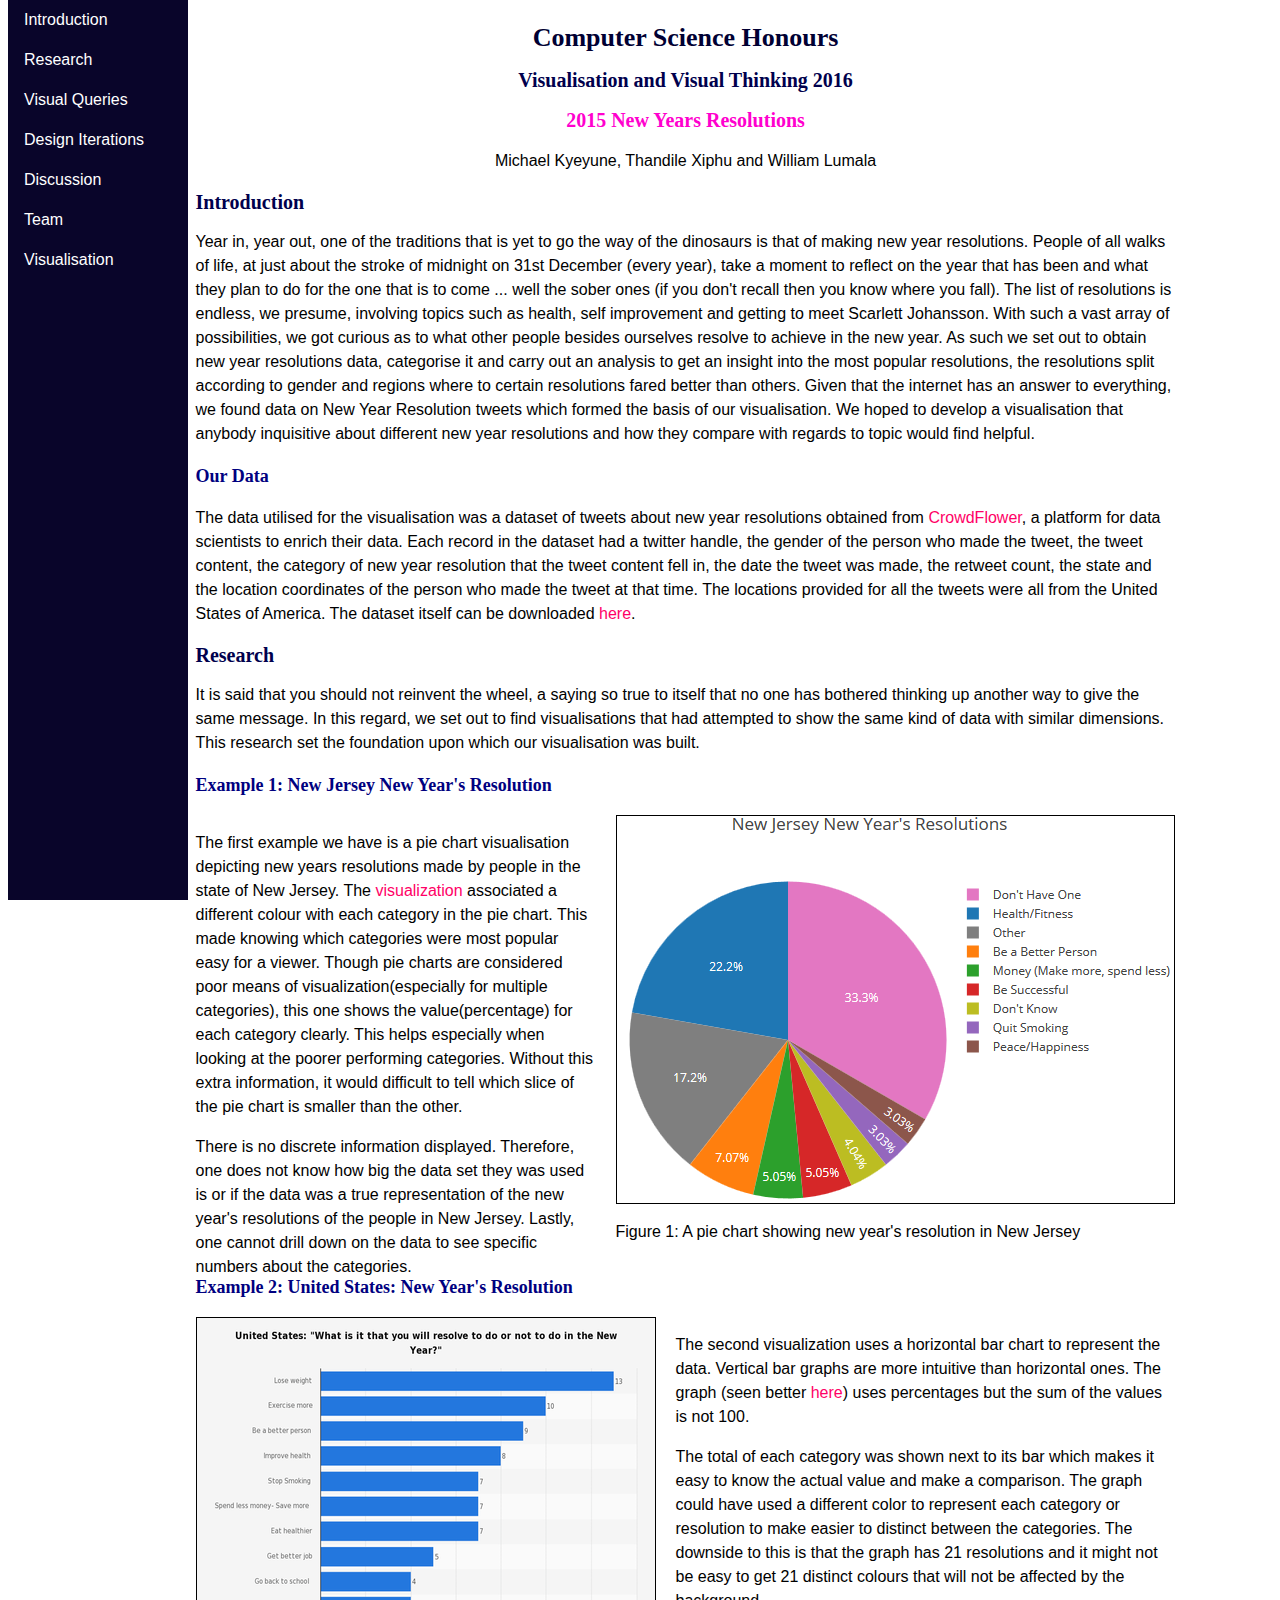
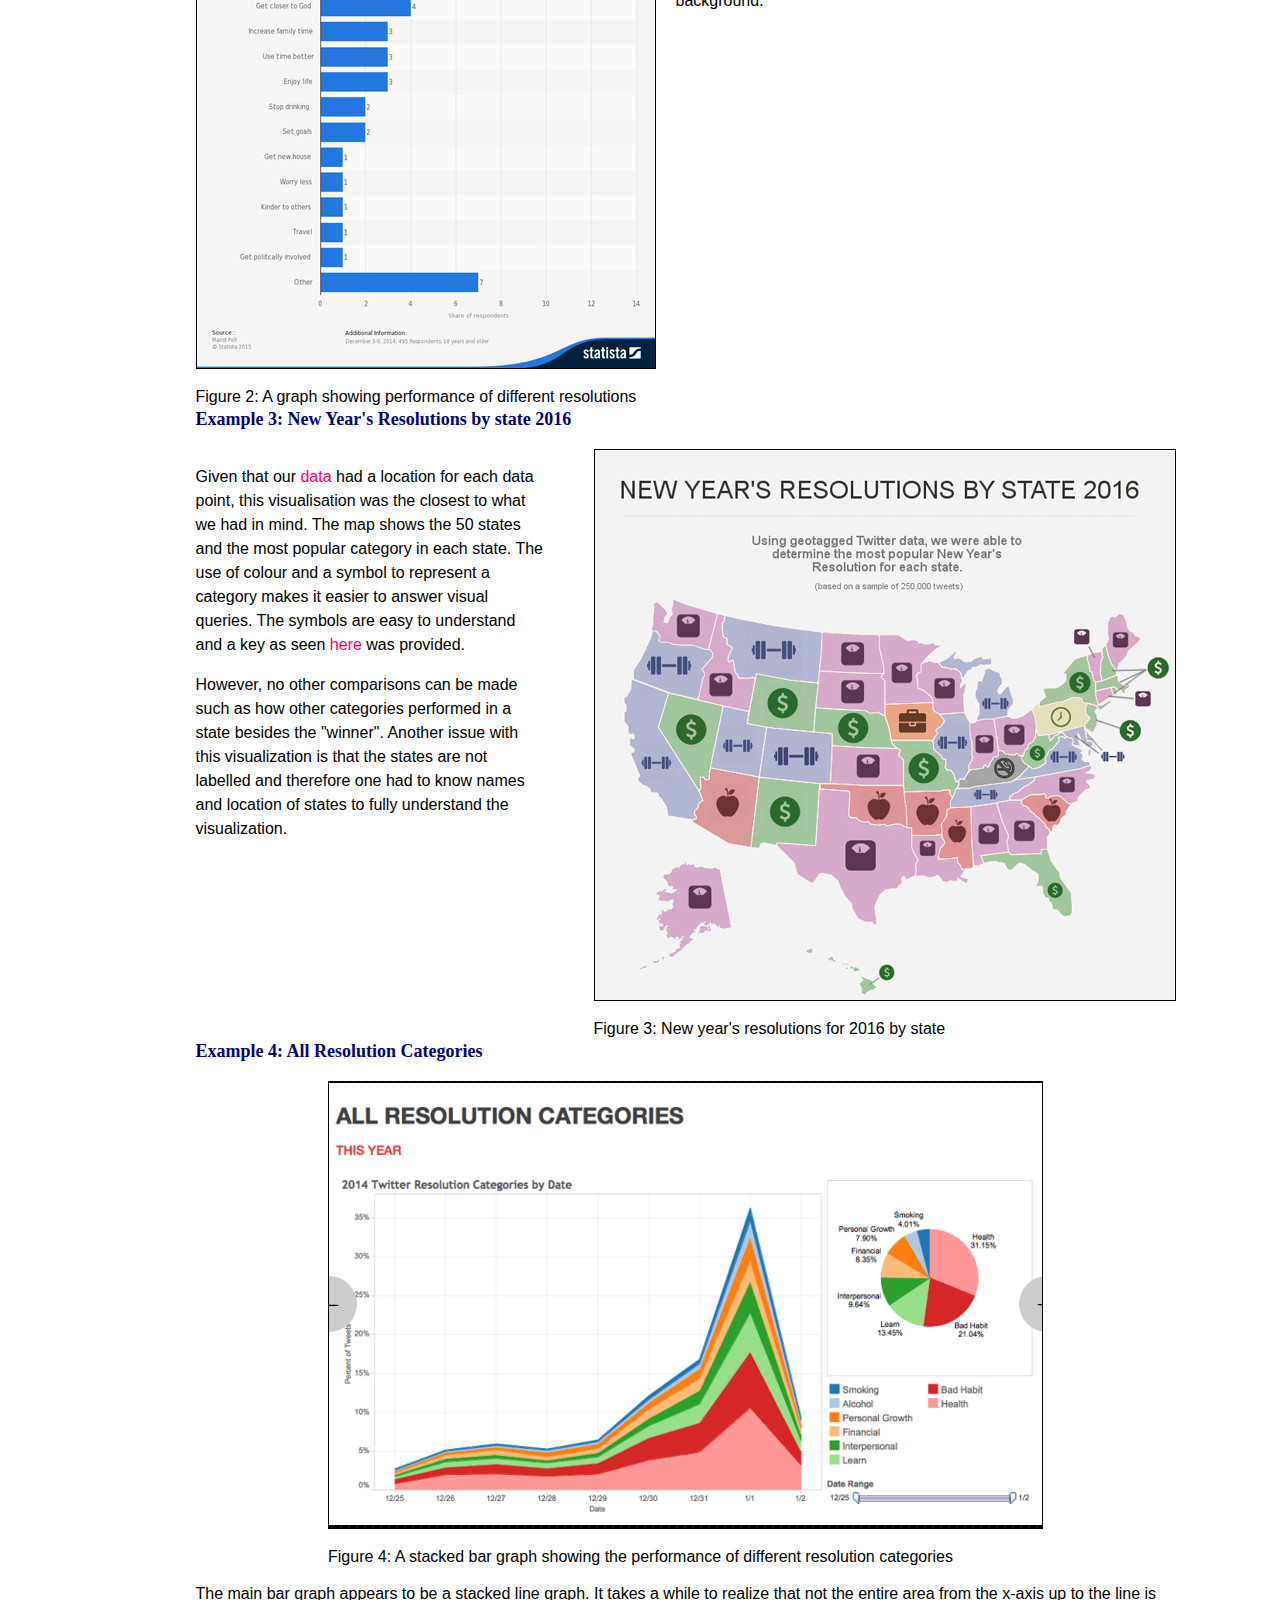
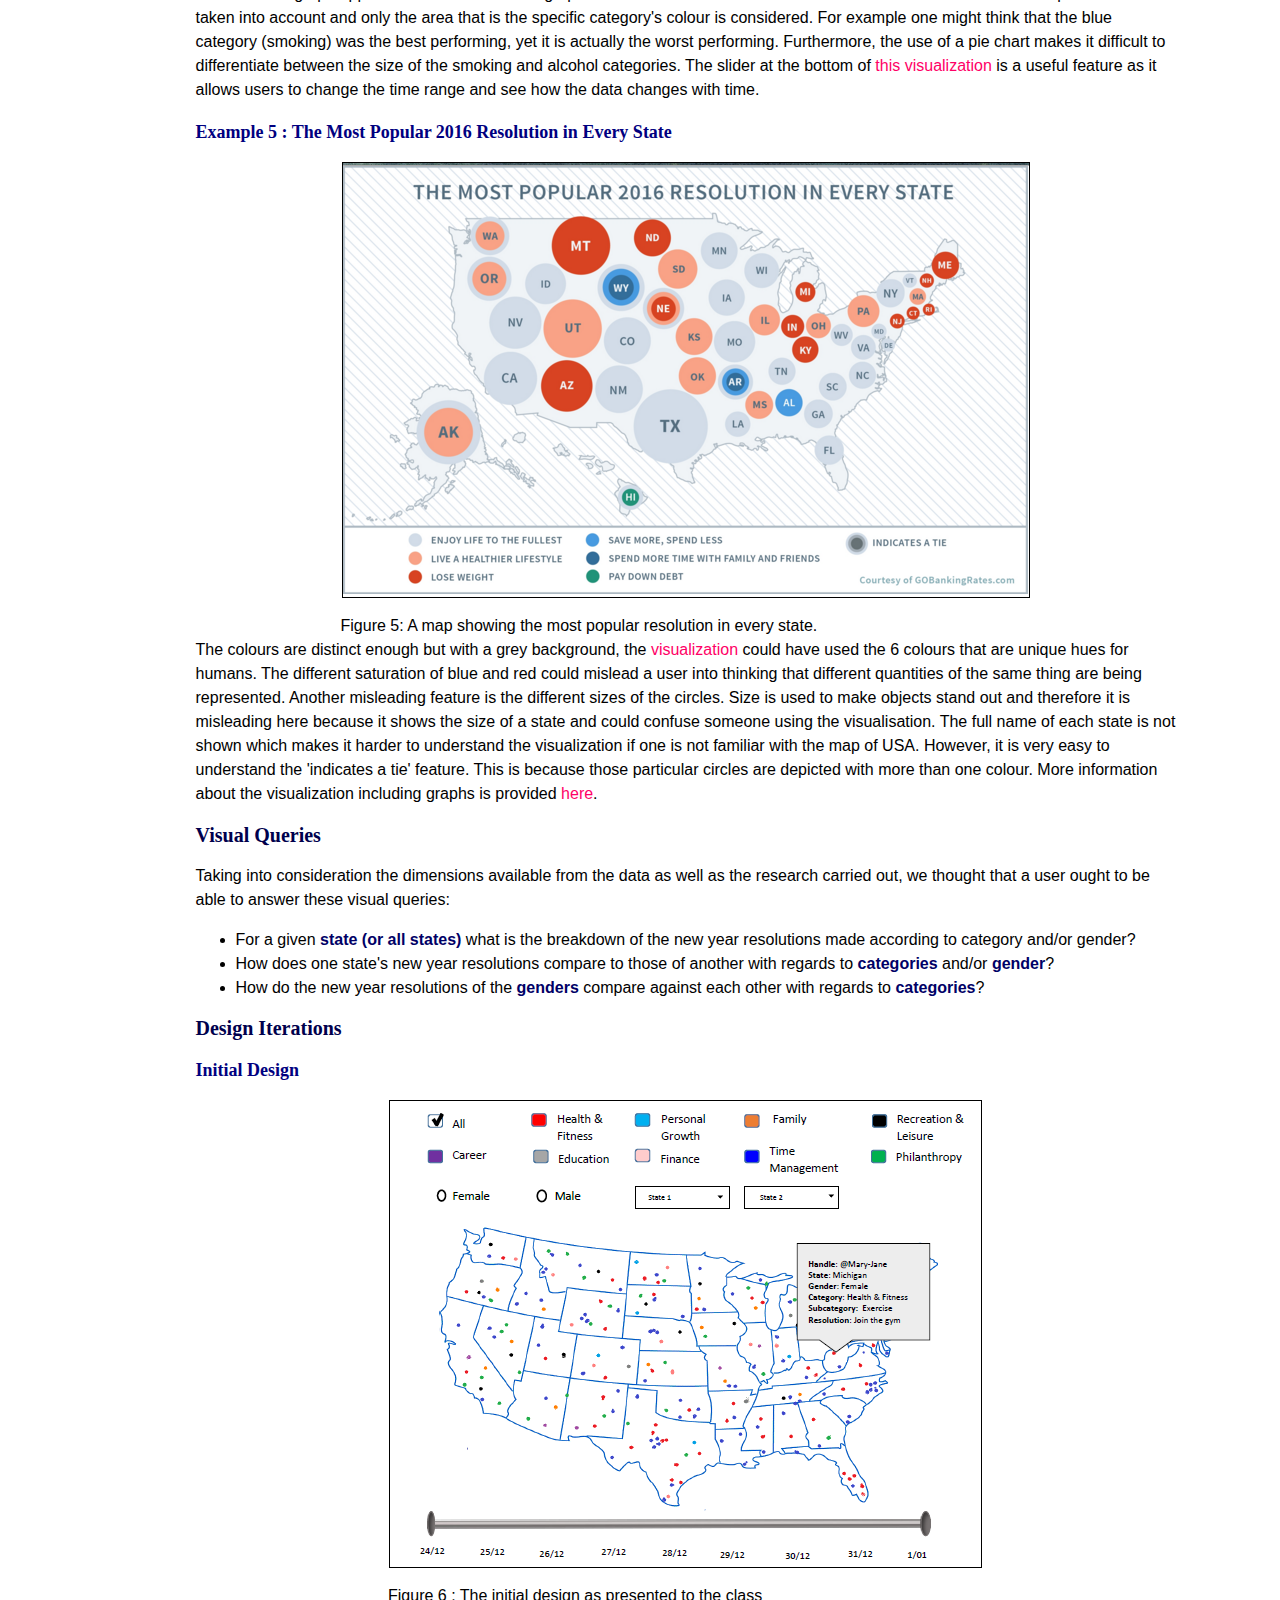
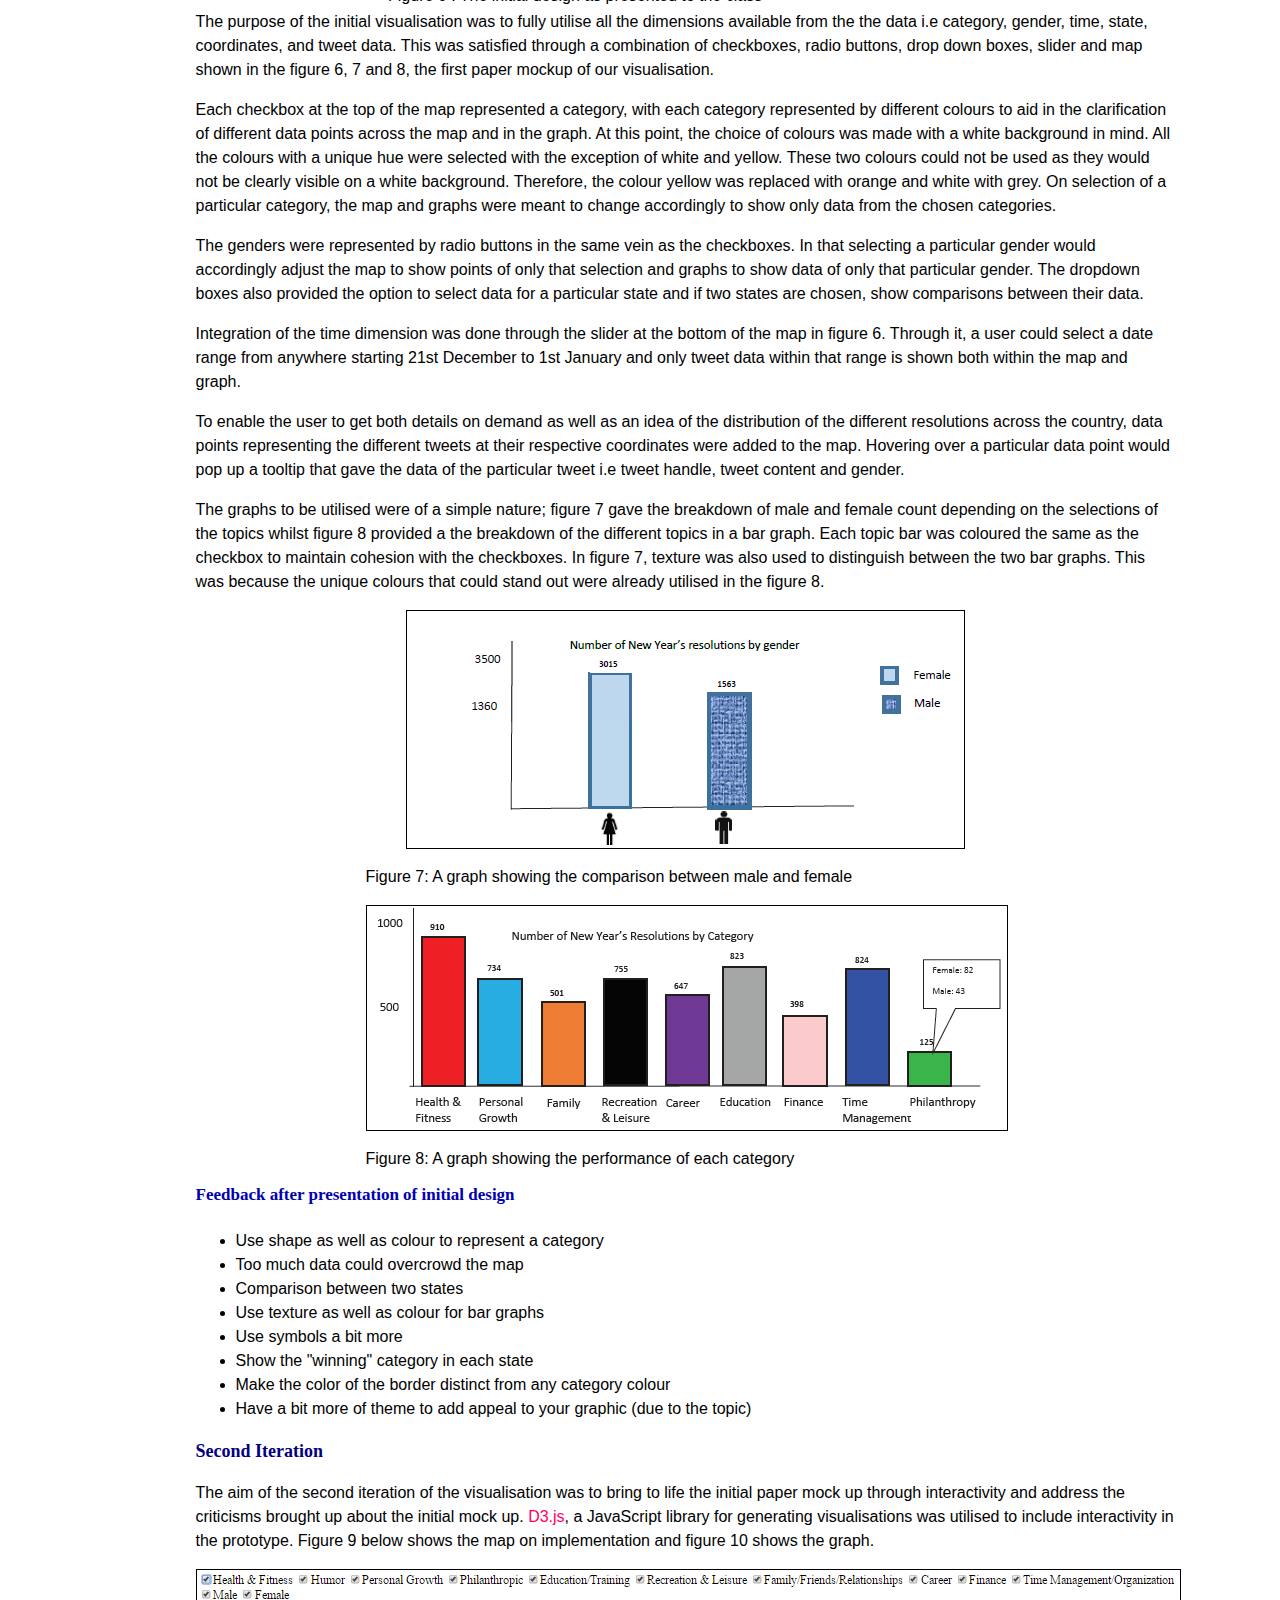
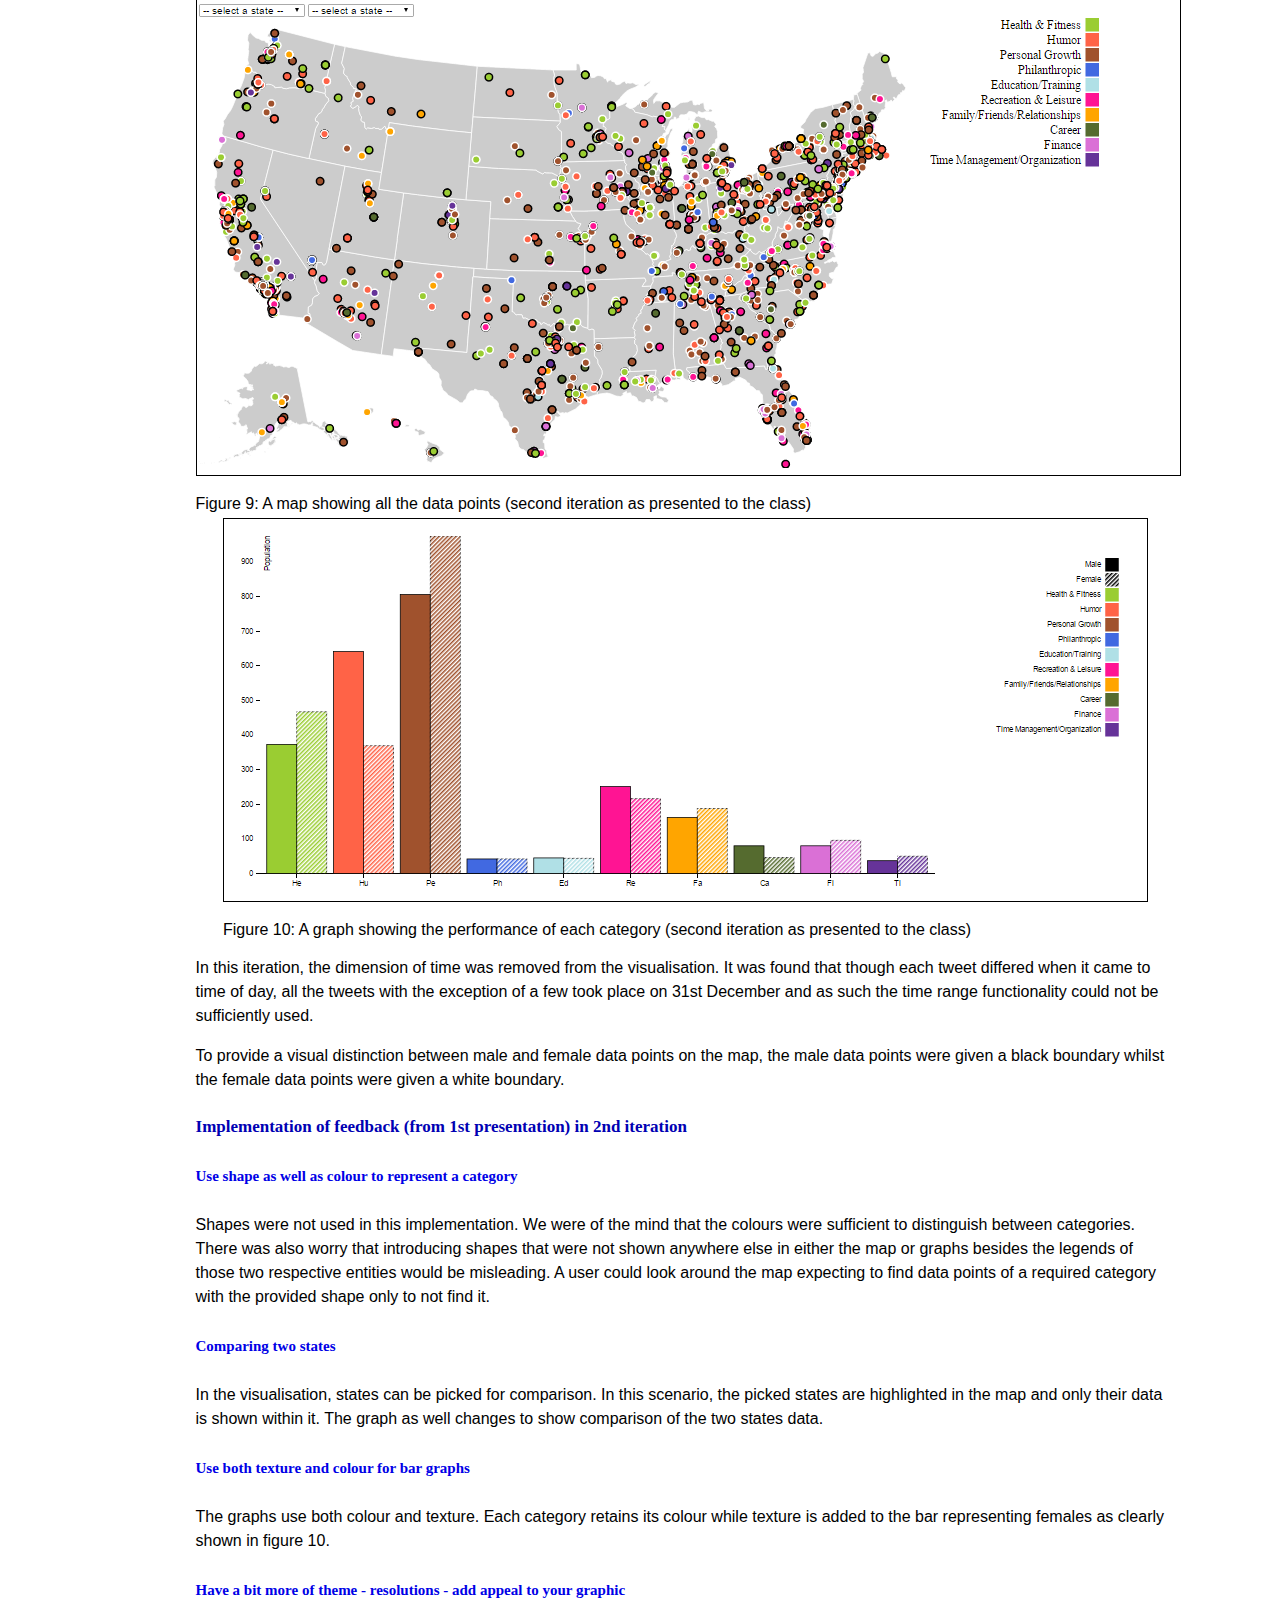
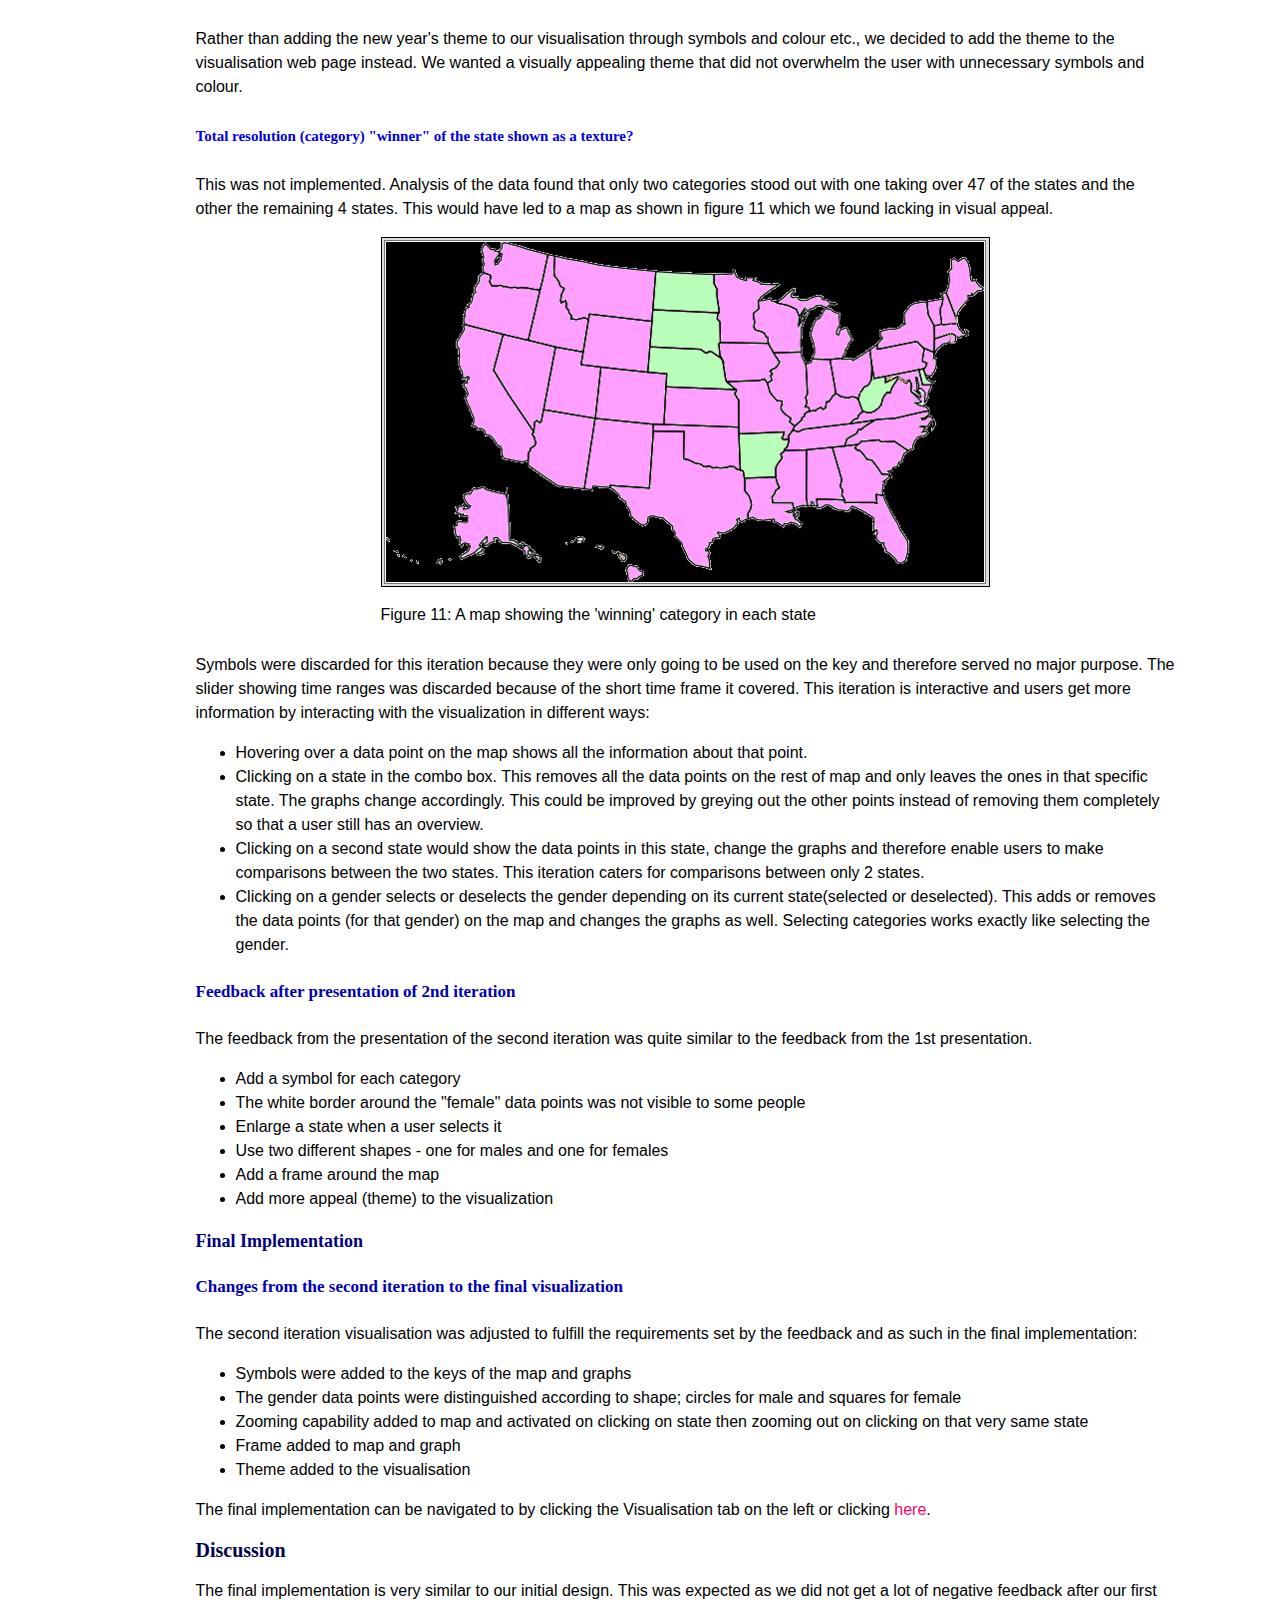
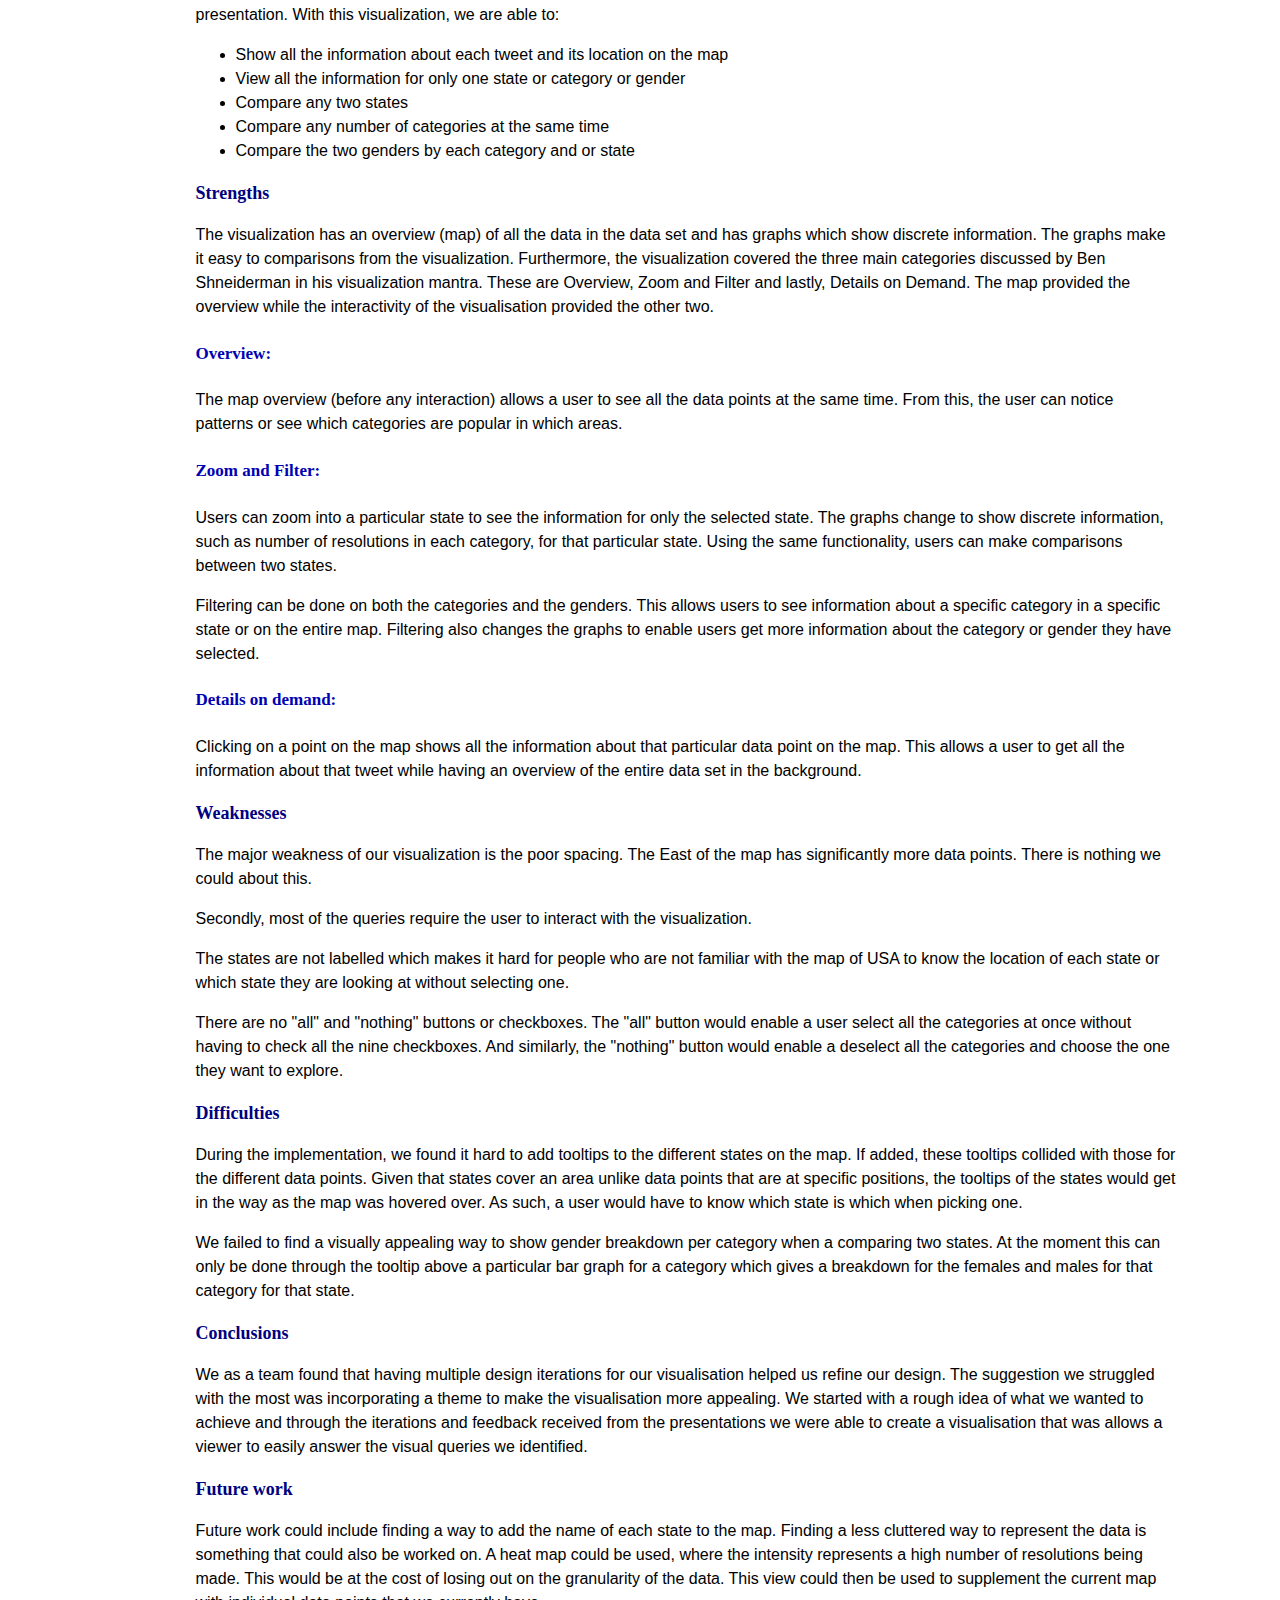
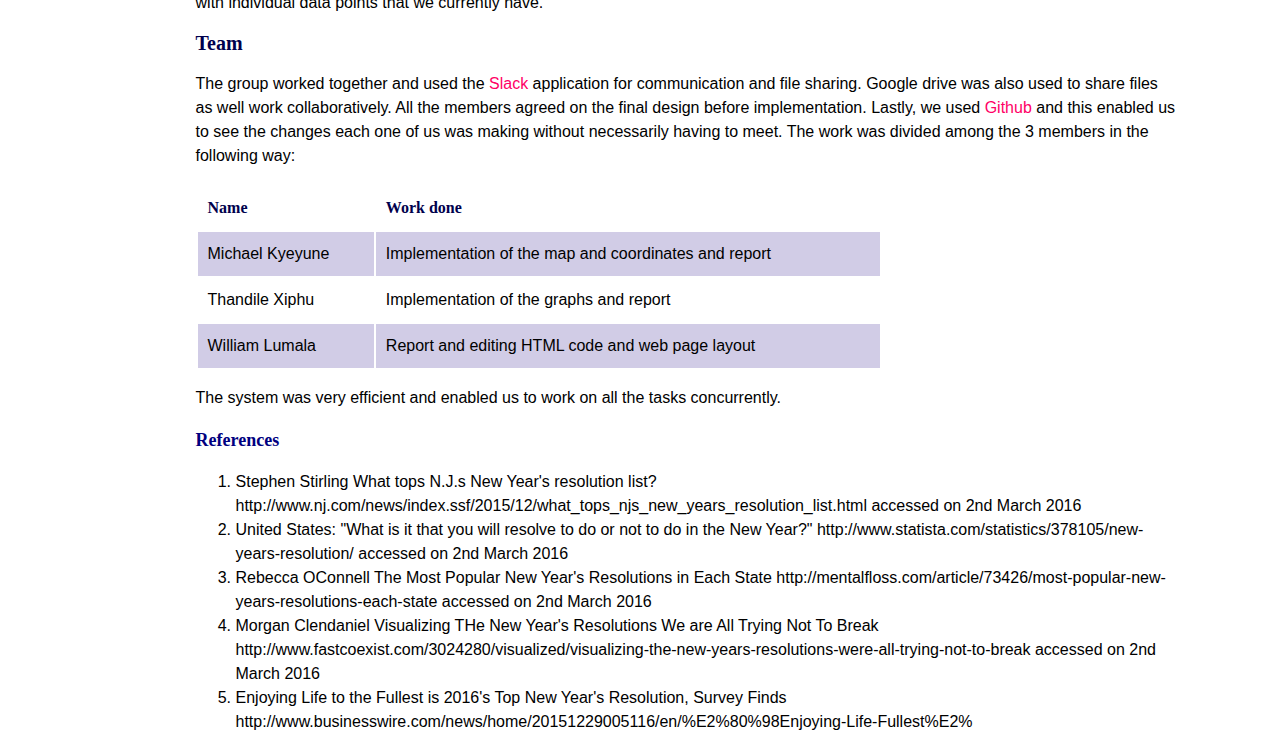
<file: index.html>
<!DOCTYPE html>
<html lang="en">
    <head>
        <meta charset="UTF-8">
        <title>New Year Resolutions</title>
        <link rel="stylesheet" type="text/css" href="css/resolutions.css">
    </head>
    <body>
        <div>
            <nav>
                <ul>
                    <li> <a class="active" href="#intro"> Introduction </a> </li>
                    <li> <a href="#research"> Research </a> </li>
                    <li> <a href="#visqueries"> Visual Queries </a> </li>
                    <li> <a href="#design"> Design Iterations</a> </li>
                    <li> <a href="#discussions"> Discussion</a> </li>
                    <li> <a href="#team"> Team</a>  </li>
                    <li><a href="implementation.html" target="_blank"> Visualisation</a></li>
                </ul>
            </nav>
        </div>
        <section style="margin-left:13.4%; margin-right: 10%; height: 100%;  padding:1px 16px; background-color: white; min-width:980px; max-width: 980px">
            <div class="heading">
                <h1 style="font-family: cursive">Computer Science Honours</h1>
                <h2>Visualisation and Visual Thinking 2016</h2>
                <h2 style="color:#ff00ce">2015 New Years Resolutions</h2>
                <p>Michael Kyeyune, Thandile Xiphu and William Lumala</p>
            </div>
            <section id="intro">
                <h2> Introduction</h2>
                <p>
                    Year in, year out, one of the traditions that is yet to go the way of the dinosaurs is that of making new year resolutions. People of all walks of life,
                    at just about the stroke of midnight on 31st December (every year),  take a moment to reflect on the year that has been and what they plan to do for the
                    one that is to come ... well the sober ones (if you don't recall then you know where you fall). The list of resolutions is endless, we presume, involving topics
                    such as health, self improvement and getting to meet Scarlett Johansson.
                    With such a vast array of possibilities, we got curious as to what
                    other people besides ourselves resolve to achieve in the new year. As such we set out to obtain new year resolutions data, categorise it and carry out an analysis to
                    get an insight into the most popular resolutions, the resolutions split according to gender and regions where to certain resolutions fared better than others. Given that the
                    internet has an answer to everything, we found data on New Year Resolution tweets
                    which formed the basis of our visualisation. We hoped to develop a visualisation that anybody inquisitive about different new year resolutions and how they compare with regards to topic would find
                    helpful.
                </p>
                <h3><a name="data"></a> Our Data</h3>
                <p>
                    The data utilised for the visualisation was a dataset of tweets about new year resolutions obtained from <a href="http://www.crowdflower.com/data-for-everyone/" target="_blank">CrowdFlower</a>, a platform
                    for data scientists to enrich their data. Each record in the dataset had a twitter handle, the gender of the person who made the tweet, the tweet content, the category of new year resolution that the tweet content fell in,
                    the date the tweet was made, the retweet count, the state and the location coordinates of the person who made the tweet at that time. The locations provided for all the tweets were all from the United States of
                    America. The dataset itself can be downloaded <a href="http://www.crowdflower.com/wp-content/uploads/2016/03/New-years-resolutions-DFE.csv" target="_blank">here</a>.
                </p>
            </section>
            <section id="research">
                <h2> Research</h2>
                <p>
                    It is said that you should not reinvent the wheel, a saying so true to itself that no one has bothered thinking up another way to give the same message. In this regard, we set out to find visualisations that had
                    attempted to show the same kind of data with similar dimensions. This research set the foundation upon which our visualisation was built.
                </p>
                <div id="NJ">
                    <h3> Example 1: New Jersey New Year's Resolution</h3>
                    <div class="chart_exp2">
                        <p>
                            The first example we have is a pie chart visualisation depicting new years resolutions made by people in the state of New Jersey. The <a href="http://www.nj.com/news/index.ssf/2015/12/what_tops_njs_new_years_resolution_list.html"> visualization </a> associated a different colour with
                            each category in the pie chart. This made knowing which categories were most popular easy for a viewer. Though pie charts are considered poor means of
                            visualization(especially for multiple categories), this one shows the value(percentage) for each category clearly. This helps especially when looking
                            at the poorer performing categories. Without this extra information, it would difficult to tell which slice of the pie chart is smaller than the other.
                        </p>
                        <p>
                            There is no discrete information displayed. Therefore, one does not know how big the data set they was used is or if the data was a true representation of
                            the new year's resolutions of the people in New Jersey. Lastly, one cannot drill down on the data to see specific numbers about the categories.
                        </p>
                    </div>
                    <div class="chart2">
                        <img src="img/research1.PNG" border="1">
                        <p> Figure 1: A pie chart showing new year's resolution in New Jersey</p>
                    </div>
                    <br>
                </div>
                <div id="US">
                    <br>
                    <h3> Example 2: United States: New Year's Resolution</h3>
                    <div class="chart1">
                        <img src="img/research2.png" border="1">
                        <p> Figure 2: A graph showing performance of different resolutions </p>
                    </div>
                    <div class="chart_exp1">
                        <p>
                            The second visualization uses a horizontal bar chart to represent the data. Vertical bar graphs are more intuitive than horizontal ones.
                            The graph (seen better <a href="http://www.statista.com/statistics/378105/new-years-resolution/">here</a>) uses percentages
                            but the sum of the values is not 100.
                        </p>
                        <p>
                            The total of each category was shown next to its bar which makes it easy to know the actual value and make a comparison.
                            The graph could have used a different color to represent each category or resolution to make easier to distinct between the categories.
                            The downside to this is that the graph has 21 resolutions and it might not be easy to get 21 distinct colours that will not be affected by the background.
                        </p>
                    </div>
                </div>
                <div id="state">
                    <h3> Example 3: New Year's Resolutions by state 2016</h3>
                    <div class="chart_exp">
                        <p>
                            Given that our <a href="#data"> data </a> had a location for each data point, this visualisation was the closest to what we had in
                            mind. The map shows the 50 states and the most popular category in each state. The use of colour and a symbol to represent
                            a category makes it easier to answer visual queries. The symbols are easy to understand and a key as seen
                            <a href="http://mentalfloss.com/article/73426/most-popular-new-years-resolutions-each-state">here</a> was provided.
                        </p>
                        <p>
                            However, no other comparisons can be made such as how other categories performed in a state besides the "winner". Another issue
                            with this visualization is that the states are not labelled and therefore one had to know names and location of states to fully
                            understand the visualization.
                        </p>
                    </div>
                    <div class="chart">
                        <img src="img/research3.PNG" border="1">
                        <p> Figure 3: New year's resolutions for 2016 by state </p>
                    </div>
                </div>
                <div id="all">
                    <h3> Example 4: All Resolution Categories</h3>
                    <div class="chart3">
                        <img src="img/research4.PNG" border="1">
                        <p>Figure 4: A stacked bar graph showing the performance of different resolution categories</p>
                    </div>
                    <p>
                        The main bar graph appears to be a stacked line graph. It takes a while to realize that not the entire area from the x-axis up to
                        the line is taken into account and only the area that is the specific category's colour is considered. For example one might think that the blue category
                        (smoking) was the best performing, yet it is actually the worst performing. Furthermore, the use of a pie chart makes it difficult to differentiate between the size of
                        the smoking and alcohol categories. The slider at the bottom of <a href="http://www.fastcoexist.com/3024280/visualized/visualizing-the-new-years-resolutions-were-all-trying-not-to-break"> this visualization</a>
                        is a useful feature as it allows users to change the time range and see how the data changes with time.
                    </p>
                </div>
                <div class="state2">
                    <h3> Example 5 : The Most Popular 2016 Resolution in Every State</h3>
                    <div class="chart4">
                        <img src="img/research5.PNG" border="1">
                        <p> Figure 5: A map showing the most popular resolution in every state. </p>
                    </div>
                    <p>
                        The colours are distinct enough but with a grey background, the <a href="http://www.businesswire.com/news/home/20151229005116/en/%E2%80%98Enjoying-Life-Fullest%E2%80%99-2016%E2%80%99s-Top-Years-Resolution">visualization</a>
                        could have used the 6 colours that are unique hues for humans. The different saturation of blue and red could mislead a user into thinking that different quantities of the
                        same thing are being represented. Another misleading feature is the different sizes of the circles. Size is used to make objects stand out and therefore it is misleading here
                        because it shows the size of a state and could confuse someone using the visualisation. The full name of each state is not shown which makes it harder to understand the
                        visualization if one is not familiar with the map of USA. However, it is very easy to understand the 'indicates a tie' feature. This is because those particular circles are
                        depicted with more than one colour. More information about the visualization including graphs is provided <a href="http://www.gobankingrates.com/personal-finance/enjoying-life-2016s-top-new-years-resolution-survey/"> here</a>.
                    </p>
                </div>
            </section>
            <section id="visqueries">
                <h2> Visual Queries</h2>
                <p>
                    Taking into consideration the dimensions available from the data as well as the research carried out, we thought that a user ought to be able to answer these visual queries:
                </p>
                <ul class="list">
                    <li> For a given <strong>state (or all states)</strong> what is the breakdown of the new year resolutions made according to category and/or gender?</li>
                    <li> How does one state's new year resolutions compare to those of another with regards to <strong>categories</strong> and/or <strong>gender</strong>?</li>
                    <li> How do the new year resolutions of the <strong>genders</strong> compare against each other with regards to <strong>categories</strong>?</li>
                </ul>
            </section>
            <section id="design">
                <h2> Design Iterations</h2>
                <h3> Initial Design</h3>
                <div class="map">
                    <img src="img/initialMap.PNG" border="1">
                    <p> Figure 6 : The initial design as presented to the class </p>
                </div>
                <p>
                    The purpose of the initial visualisation was to fully utilise all the dimensions available from the the data i.e category, gender, time,
                    state, coordinates, and tweet data. This was satisfied through a combination of checkboxes, radio buttons, drop down boxes, slider and map
                    shown in the figure 6, 7 and 8, the first paper mockup of our visualisation.
                </p>
                <p>
                    Each checkbox at the top of the map represented a category, with each category represented by different colours to aid in the clarification of
                    different data points across the map and in the graph. At this point, the choice of colours was made with a white background in mind. All the colours
                    with a unique hue were selected with the exception of white and yellow. These two colours could not be used as they would not be clearly visible on a
                    white background. Therefore, the colour yellow was replaced with orange and white with grey. On selection of a particular category, the map and graphs
                    were meant to change accordingly to show only data from the chosen categories.
                </p>
                <p>
                    The genders were represented by radio buttons in the same vein as the checkboxes. In that selecting a particular gender would accordingly adjust the
                    map to show points of only that selection and graphs to show data of only that particular gender. The dropdown boxes also provided the option to select
                    data for a particular state and if two states are chosen, show comparisons between their data.
                </p>
                <p>
                    Integration of the time dimension was done through the slider at the bottom of the map in figure 6. Through it, a user could select a date range from
                    anywhere starting 21st December to 1st January and only tweet data within that range is shown both within the map and graph.
                </p>
                <p>
                    To enable the user to get both details on demand as well as an idea of the distribution of the different resolutions across the country, data points
                    representing the different tweets at their respective coordinates were added to the map. Hovering over a particular data point would pop up a tooltip that
                    gave the data of the particular tweet i.e tweet handle, tweet content and gender.
                </p>
                <p>
                    The graphs to be utilised were of a simple nature; figure 7 gave the breakdown of male and female count depending on the selections of the topics whilst
                    figure 8 provided a the breakdown of the different topics in a bar graph. Each topic bar was coloured the same as the checkbox to maintain cohesion with the
                    checkboxes. In figure 7, texture was also used to distinguish between the two bar graphs. This was because the unique colours that could stand out were already
                    utilised in the figure 8.
                </p>
                <div class="graphs">
                    <img src="img/initialGender.PNG" border="1">
                    <p> Figure 7: A graph showing the comparison between male and female </p>
                    <img src="img/initialCategories.PNG" border="1">
                    <p> Figure 8: A graph showing the performance of each category</p>
                </div>
                <h4> Feedback after presentation of initial design</h4>
                <ul>
                    <li> Use shape as well as colour to represent a category</li>
                    <li> Too much data could overcrowd the map</li>
                    <li> Comparison between two states</li>
                    <li> Use texture as well as colour for bar graphs</li>
                    <li> Use symbols a bit more</li>
                    <li> Show the "winning" category in each state</li>
                    <li> Make the color of the border distinct from any category colour</li>
                    <li> Have a bit more of theme to add appeal to your graphic (due to the topic)</li>
                </ul>
                <h3> Second Iteration </h3>
                <p>
                    The aim of the second iteration of the visualisation was to bring to life the initial paper mock up through interactivity
                    and address the criticisms brought up about the initial mock up. <a href="https://d3js.org" target="_blank">D3.js</a>, a JavaScript library for generating visualisations
                    was utilised to include interactivity in the prototype. Figure 9 below shows the map on implementation and figure 10 shows the graph.
                </p>
                <div class="s_map">
                    <img src="img/secondMap.PNG" border="1">
                    <p> Figure 9: A map showing all the data points (second iteration as presented to the class) </p>
                </div>
                <br>
                <div class="s_graph">
                    <img src="img/secondGraph.PNG" border="1">
                    <p> Figure 10: A graph showing the performance of each category (second iteration as presented to the class) </p>
                </div>

                <br>
                <p>
                    In this iteration, the dimension of time was removed from the visualisation. It was found that though each tweet differed when it came to time of day,
                    all the tweets with the exception of a few took place on 31st December and as such the time range functionality could not be sufficiently used.
                </p>

                <p>
                    To provide a visual distinction between male and female data points on the map, the male data points were given a black boundary whilst the female data points were given a white boundary.
                </p>

                <h4> Implementation of feedback (from 1st presentation) in 2nd iteration</h4>

                <h5> Use shape as well as colour to represent a category</h5>
                <p>
                    Shapes were not used in this implementation. We were of the mind that the colours were sufficient to distinguish between categories. There was also worry that introducing shapes that were not
                    shown anywhere else in either the map or graphs besides the legends of those two respective entities would be misleading. A user could look around the map expecting to find data points of a required
                    category with the provided shape only to not find it.
                </p>
                <h5> Comparing two states</h5>
                <p>
                    In the visualisation, states can be picked for comparison. In this scenario, the picked states are highlighted in the map and only their data is shown within it. The graph as well changes to show
                    comparison of the two states data.
                </p>
                <h5> Use both texture and colour for bar graphs </h5>
                <p>
                    The graphs use both colour and texture. Each category retains its colour while texture is added to the bar representing females as clearly
                    shown in figure 10.
                </p>
                <h5> Have a bit more of theme - resolutions - add appeal to your graphic </h5>
                <p>
                    Rather than adding the new year's theme to our visualisation through symbols and colour etc., we decided to add the theme to the
                    visualisation web page instead. We wanted a visually appealing theme that did not overwhelm the user with unnecessary symbols and colour.
                </p>
                <h5> Total resolution (category) "winner" of the state shown as a texture?</h5>
                <p>
                    This was not implemented. Analysis of the data found that only two categories stood out with one taking over 47 of the states and the other the remaining
                    4 states. This would have led to a map as shown in figure 11 which we found lacking in visual appeal.
                </p>
                <div class="winner">
                    <img src="img/winnerinstate.PNG" border="1">
                    <p> Figure 11: A map showing the 'winning' category in each state</p>
                </div>

                <p>
                    Symbols were discarded for this iteration because they were only going to be used on the key and therefore served no major purpose. The slider
                    showing time ranges was discarded because of the short time frame it covered. This iteration is interactive and users get more information by
                    interacting with the visualization in different ways:
                </p>
                <ul>
                    <li> Hovering over a data point on the map shows all the information about that point. </li>
                    <li>
                        Clicking on a state in the combo box. This removes all the data points on the rest of map and only leaves the ones in that specific state.
                        The graphs change accordingly. This could be improved by greying out the other points instead of removing them completely so that a user
                        still has an overview.
                    </li>
                    <li>
                        Clicking on a second state would show the data points in this state, change the graphs and therefore enable users to make comparisons
                        between the two states. This iteration caters for comparisons between only 2 states.
                    </li>
                    <li>
                        Clicking on a gender selects or deselects the gender depending on its current state(selected or deselected). This adds or removes the
                        data points (for that gender) on the map and changes the graphs as well. Selecting categories works exactly like selecting the gender.
                    </li>
                </ul>

                <h4> Feedback after presentation of 2nd iteration</h4>
                <p> The feedback from the presentation of the second iteration was quite similar to the feedback from the 1st presentation.</p>
                <ul>
                    <li> Add a symbol for each category</li>
                    <li> The white border around the "female" data points was not visible to some people</li>
                    <li> Enlarge a state when a user selects it</li>
                    <li> Use two different shapes - one for males and one for females</li>
                    <li> Add a frame around the map</li>
                    <li> Add more appeal (theme) to the visualization</li>
                </ul>
                <h3> Final Implementation </h3>
                <h4> Changes from the second iteration to the final visualization</h4>
                <p>
                    The second iteration visualisation was adjusted to fulfill the requirements set by the feedback and as such in the final implementation:
                </p>
                <ul>
                    <li>Symbols were added to the keys of the map and graphs</li>
                    <li>The gender data points were distinguished according to shape; circles for male and squares for female</li>
                    <li>Zooming capability added to map and activated on clicking on state then zooming out on clicking on that very same state</li>
                    <li>Frame added to map and graph</li>
                    <li>Theme added to the visualisation</li>
                </ul>
                <p>
                    The final implementation can be navigated to by clicking the Visualisation tab on the left or clicking <a href="implementation.html" target="_blank">here</a>.
                </p>
            </section>

            <section id="discussions">
                <h2> Discussion </h2>
                <p>
                    The final implementation is very similar to our initial design. This was expected as we did not get a lot of negative feedback after
                    our first presentation. With this visualization, we are able to:
                </p>
                <ul class="list">
                    <li> Show all the information about each tweet and its location on the map</li>
                    <li> View all the information for only one state or category or gender</li>
                    <li> Compare any two states</li>
                    <li> Compare any number of categories at the same time</li>
                    <li> Compare the two genders by each category and or state</li>
                </ul>
                <h3> Strengths </h3>
                <p>
                    The visualization has an overview (map) of all the data in the data set and has graphs which show discrete information. The graphs
                    make it easy to comparisons from the visualization. Furthermore, the visualization covered the three main categories discussed by Ben
                    Shneiderman in his visualization mantra. These are Overview, Zoom and Filter and lastly, Details on Demand. The map provided the
                    overview while the interactivity of the visualisation provided the other two.
                </p>
                <h4>Overview:</h4>
                <p>
                    The map overview (before any interaction) allows a user to see all the data points at the same time. From this, the user can notice
                    patterns or see which categories are popular in which areas.
                </p>
                <h4>Zoom and Filter:</h4>
                <p>
                    Users can zoom into a particular state to see the information for only the selected state. The graphs change to show discrete
                    information, such as number of resolutions in each category, for that particular state. Using the same functionality, users can make
                    comparisons between two states.
                </p>
                <p>
                    Filtering can be done on both the categories and the genders. This allows users to see information about a specific category in a
                    specific state or on the entire map. Filtering also changes the graphs to enable users get more information about the category or
                    gender they have selected.
                </p>
                <h4>Details on demand:</h4>
                <p>
                    Clicking on a point on the map shows all the information about that particular data point on the map. This allows a user to get all the information
                    about that tweet while having an overview of the entire data set in the background.
                </p>
                <h3> Weaknesses </h3>
                <p>
                    The major weakness of our visualization is the poor spacing. The East of the map has significantly more data points. There is nothing
                    we could about this.
                </p>
                <p>
                    Secondly, most of the queries require the user to interact with the visualization.
                </p>
                <p>
                    The states are not labelled which makes it hard for people who are not familiar with the map of USA to know the location of each state or
                    which state they are looking at without selecting one.
                </p>
                <p>
                    There are no "all" and "nothing" buttons or checkboxes. The "all" button would enable a user select all the categories at once without having to check all the
                    nine checkboxes. And similarly, the "nothing" button would enable a deselect all the categories and choose the one they want to explore.
                </p>
                <h3> Difficulties </h3>
                <p>
                    During the implementation, we found it hard to add tooltips to the different states on the map. If added, these tooltips collided with those for the different data points.
                    Given that states cover an area unlike data points that are at specific positions, the tooltips of the states would get in the way as the map was hovered over. As such, a user
                    would have to know which state is which when picking one.
                </p>
                <p>
                    We failed to find a visually appealing way to show gender breakdown per category when a comparing two states. At the moment this can only be done through the tooltip above
                    a particular bar graph for a category which gives a breakdown for the females and males for that category for that state.
                </p>
                <h3> Conclusions </h3>
                <p>We as a team found that having multiple design iterations for our visualisation helped us refine our design. The suggestion we struggled with the most was incorporating a theme
                to make the visualisation more appealing. We started with a rough idea of what we wanted to achieve and
                through the iterations and feedback received from the presentations we were able to create a visualisation that was allows a viewer to
                easily answer the visual queries we identified.</p>
                <h3> Future work</h3>
                <p>
                    Future work could include finding a way to add the name of each state to the map. Finding a less cluttered way to represent the data is something that could also be worked on.
                    A heat map could be used, where the intensity represents a high number of resolutions being made. This would be at the cost of losing out on the granularity of the data. This
                    view could then be used to supplement the current map with individual data points that we currently have.
                </p>
            </section>
            <p id="team">
                <h2> Team </h2>
                <p>
                    The group worked together and used the <a href="https://slack.com/" target="_blank">Slack</a> application for communication and file sharing. Google drive was
                    also used to share files as well work collaboratively. All the members agreed on the final design before implementation. Lastly, we used
                    <a href="https://github.com/" target="_blank"> Github </a> and this enabled us to see the changes each one of us was making without necessarily having to meet. The
                    work was divided among the 3 members in the following way:
                </p>
                <table cellpadding="10%">
                    <thead align="left">
                    <tr>
                        <th style="color: #00004d">Name</th>
                        <th style="color: #00004d">Work done</th>
                    </tr>
                    </thead>
                    <tbody>
                    <tr style="background-color: rgba(24, 0, 128, 0.2)">
                        <td>Michael Kyeyune</td>
                        <td>Implementation of the map and coordinates and report</td>
                    </tr>
                    <tr>
                        <td>Thandile Xiphu</td>
                        <td>Implementation of the graphs and report</td>
                    </tr>
                    <tr style="background-color: rgba(24, 0, 128, 0.2)">
                        <td>William Lumala</td>
                        <td>Report and editing HTML code and web page layout</td>
                    </tr>
                    </tbody>
                </table>
                <p>
                    The system was very efficient and enabled us to work on all the tasks concurrently.
                </p>
                <h3> References</h3>
                <p>
                    <ol class="ref">
                        <li>
                            Stephen Stirling What tops N.J.s New Year's resolution list? http://www.nj.com/news/index.ssf/2015/12/what_tops_njs_new_years_resolution_list.html accessed on 2nd March 2016
                        </li>
                        <li>
                            United States: "What is it that you will resolve to do or not to do in the New Year?" http://www.statista.com/statistics/378105/new-years-resolution/ accessed on 2nd March 2016
                        </li>
                        <li>
                            Rebecca OConnell The Most Popular New Year's Resolutions in Each State http://mentalfloss.com/article/73426/most-popular-new-years-resolutions-each-state accessed on 2nd March 2016
                        </li>
                        <li>
                            Morgan Clendaniel Visualizing THe New Year's Resolutions We are All Trying Not To Break http://www.fastcoexist.com/3024280/visualized/visualizing-the-new-years-resolutions-were-all-trying-not-to-break accessed on 2nd March 2016
                        </li>
                        <li>
                            Enjoying Life to the Fullest is 2016's Top New Year's Resolution, Survey Finds http://www.businesswire.com/news/home/20151229005116/en/%E2%80%98Enjoying-Life-Fullest%E2%
                        </li>
                    </ol>
                </p>
            </section>
         </div>
    </body>
</html>
</file>
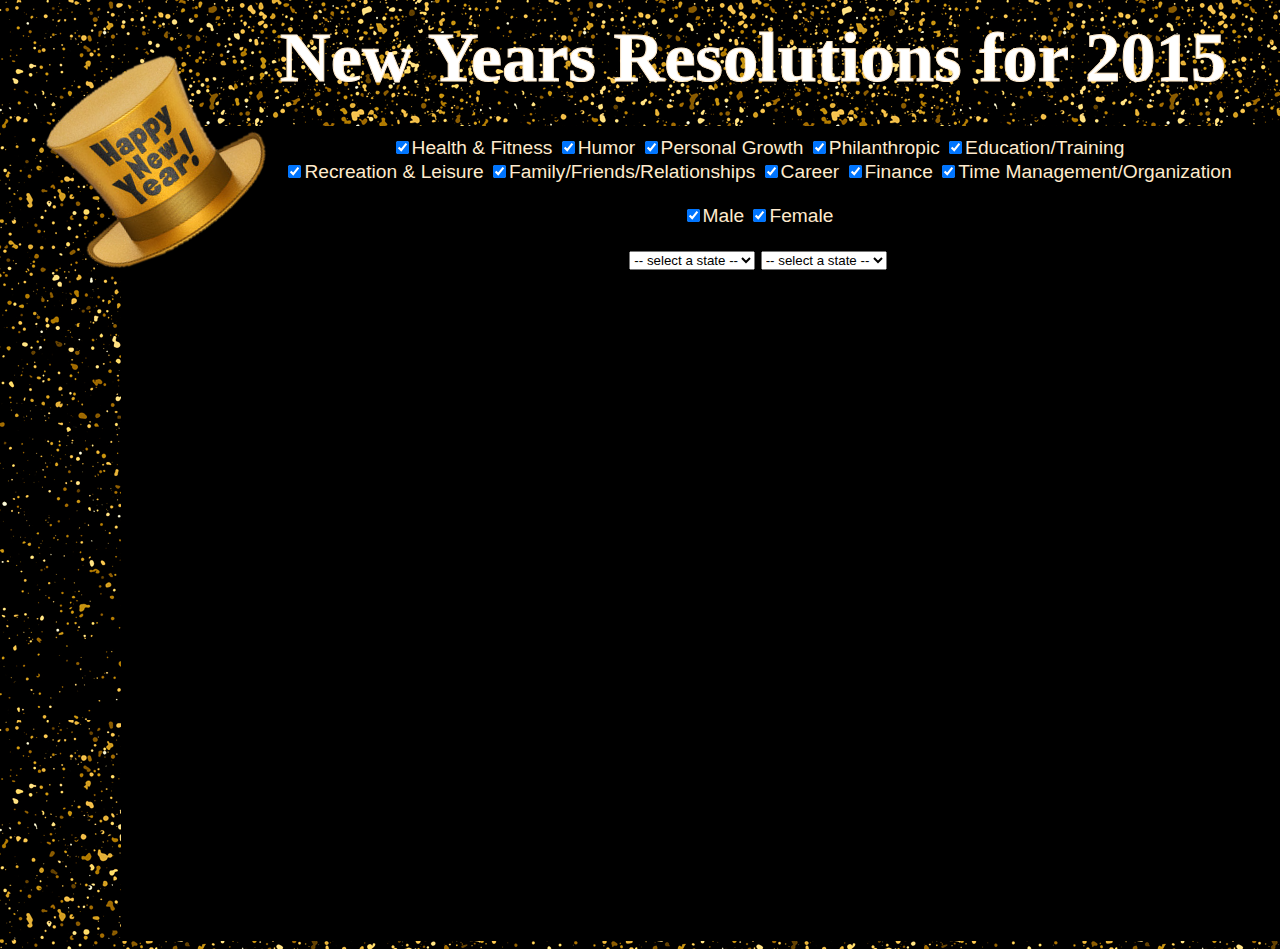
<file: implementation.html>
<!DOCTYPE html>
<html lang="en">
<head>
    <meta charset="UTF-8">
    <title>Data Visualisation of New Year Resolutions for 2015</title>
    <script src="//d3js.org/d3.v3.min.js" charset="utf-8"></script>
    <script src="http://labratrevenge.com/d3-tip/javascripts/d3.tip.v0.6.3.js"></script>

    <script src="js/graphs.js" charset="utf-8"></script>
    <script src="js/map.js" charset="utf-8"></script>

    <link rel="stylesheet" type="text/css" src="css/implementation.css" href="css/implementation.css">
    <link rel="stylesheet" type="text/css" src="css/map.css" href="css/map.css">
    <link rel="stylesheet" type="text/css" src="css/graphs.css" href="css/graphs.css">
    <link rel="stylesheet" type="text/css" src="css/layout.css" href="css/layout.css">
</head>
<body background="img/background.png">
    <div id="container">
        <div class="pic"><img src="img/hat.png"></div><div class="heading"><h1 style="font-family: cursive" >New Years Resolutions for 2015</h1> </div>
        <div class="options">
            <form action="" style="text-align:center;">
                <input class="category_checkbox" type="checkbox" name="category" checked="true" value="Health & Fitness">Health & Fitness
                <input class="category_checkbox" type="checkbox" name="category" checked="true" value="Humor">Humor
                <input class="category_checkbox" type="checkbox" name="category" checked="true" value="Personal Growth">Personal Growth
                <input class="category_checkbox" type="checkbox" name="category" checked="true" value="Philanthropic">Philanthropic
                <input class="category_checkbox" type="checkbox" name="category" checked="true" value="Education/Training">Education/Training<br>
                <input class="category_checkbox" type="checkbox" name="category" checked="true" value="Recreation & Leisure">Recreation & Leisure
                <input class="category_checkbox" type="checkbox" name="category" checked="true" value="Family/Friends/Relationships">Family/Friends/Relationships
                <input class="category_checkbox" type="checkbox" name="category" checked="true" value="Career">Career
                <input class="category_checkbox" type="checkbox" name="category" checked="true" value="Finance">Finance
                <input class="category_checkbox" type="checkbox" name="category" checked="true" value="Time Management/Organization">Time Management/Organization
            </form>
        <p>
            <form style="text-align:center;">
                <input class="gender_checkbox" type="checkbox" name="gender" checked="true" value="male" id="male_checkbox">Male
                <input class="gender_checkbox" type="checkbox" name="gender" checked="true" value="female" id="female_checkbox">Female
            </form>
        </p>
            <!-- the dropdown boxes for the selection of states -->
            <div style="text-align:center;">
                <select id="state_1" name="state-1">
                    <option selected>-- select a state --</option>
                </select>
                <select id="state_2" name="state-2">
                    <option selected>-- select a state --</option>
                </select>
            </div>
        </div>

            <!-- div to hold the map-->
            <div id="map_div" style="padding-top:10%; text-align: center" class="map"></div>
            <!-- div to hold the category graph -->
            <div id="graph_div" class="graph" style="display: none; text-align: center;"></div>
            <!-- div to hold the state graph -->
            <div id="state_graph_div" class="graph" style="display: none; text-align: center;"></div>

            <script>
                generateMap();
            </script>
    </div>
</body>
</html>
</file>
<file: css/resolutions.css>
.heading{
    text-align: center
}
body {
    line-height: 150%;
    position: absolute;
    width: 100%;
}

/* navigation ul */
nav ul{
    list-style-type: none;
    top: 0;
    margin: 0;
    padding: 0;
    width: 180px;
    background-color: #09052a;
    height: 100%;
    position: fixed;
    overflow: auto;
    font-style: normal;
    font-size: medium;
    font-family: Arial, Helvetica, sans-serif;
}

nav ul a{
    display: block;
    color: white;
    padding: 8px 0 8px 16px;
    text-decoration: none;
}

nav ul a:hover{
    background-color: white;
    color: #ff00bc;
}

nav ul a:active{
    color: black;
    background-color: white;
}


/* the body and its contents*/
.s_graph{
    width: 925px;
    height: 398px;
    background-color: white;
    margin: 0 auto;
}

.s_map{
    width: 985px;
    height: 525px;
    background-color: white;
    margin: 0 auto;
}

.winner{
    width: 610px;
    height: 400px;
    background-color: white;
    margin: 0 auto;
}

.graphs{
    width: 640px;
    height: 550px;
    background-color: white;
    margin: 0 auto;
}

.map{
    width: 595px;
    height: 494px;
    background-color: white;
    margin: 0 auto;
}

.chart4{
    width: 690px;
    height: 460px;
    background-color: white;
    margin: 0 auto;
}

.chart3{
    width: 715px;
    height: 485px;
    background-color: white;
    margin: 0 auto;
}

.chart{
    width: 582px;
    height: 590px;
    background-color: white;
    float: right
}

.chart_exp{
    width: 350px;
    height: 590px;
    background-color: white;
    float: left;
    font-style: normal;
    font-family: Arial, Helvetica, sans-serif;
    text-align: left;
 
}

.chart1{
    width: 460px;
    height: 690px;
    background-color: white;
    float: left;
}

.chart_exp1{
    width: 500px;
    height: 690px;
    background-color: white;
    float: right;
    font-style: normal;
    font-family: Arial, Helvetica, sans-serif;
    text-align: left;
    padding-left: 0;
}
.right {
    position: absolute;
    right: 0;
    width: 300px;
    padding: 10px;
}

.chart2{
    width: 560px;
    height: 460px;
    background-color: white;
    float: right;
}

.chart_exp2{
    width: 400px;
    height: 460px;
    background-color: white;
    float: left;
    font-style: normal;
    font-family: Arial, Helvetica, sans-serif;
    text-align: left;
 
}

/* all the text*/
p{
    font-style: normal;
    font-family: Arial, Helvetica, sans-serif;
}
.ref{
    font-style: normal;
    font-family: Arial, Helvetica, sans-serif;
}
h5{
    font-style: normal;
    font-family: cursive;
    font-size: 15px;
    color: #0000e6;
}

h4{
    font-style: normal;
    font-family: cursive;
    font-size: 17px;
    color: #0000b3;

}

h3{
    font-style: normal;
    font-family: cursive;
    font-size: 18px;
    color: #000080;
}

h2{
    font-style: normal;
    font-family: cursive;
    font-size: 20px;
    color: #00004d;
}

h1{
    font-style: normal;
    font-family: cursive;
    font-size: 26px;
    color: #000033;
}

ul{
    font-style: normal;
    font-family: Arial, Helvetica, sans-serif;
}
/*for the visual queries*/
strong{
    color: #000066;
}

/* table */
table{
    font-style: normal;
    font-family: Arial, Helvetica, sans-serif;
    width: 70%;
}

th{
    font-family: cursive;
}

.center {
    margin: auto;
    width: 60%;
    padding: 10px;
}

/* links in the text*/
p a{
    text-decoration: none;
    color: #ff0066;
}

/* initial design images*/
div img {
    display:block;
    margin:auto;
}
</file>
<file: css/implementation.css>
/* contains css utilised in implementation.css*/

/*css for the different category checkboxes*/
.category_checkbox {

}

/*css for the different gender checkboxes*/
.gender_checkbox {

}

/*css for the tooltip used in the map*/
.d3-tip-map
{
    line-height: 1;
    width: 300px;
    font-family: sans-serif;
    font-weight: bold;
    padding: 12px;
    background: rgba(0, 0, 0, 0.8);
    color: cyan;
    border-radius: 2px;
}

.d3-tip-map:after
{
    box-sizing: border-box;
    display: inline;
    font-size: 10px;
    width: 100%;
    line-height: 1;
    color: rgba(0, 0, 0, 0.8);
    content: "\25BC";
    position: absolute;
    text-align: center;
}

.d3-tip-map.n:after
{
    margin: -1px 0 0 0;
    top: 100%;
    left: 0;
}

/*css for the tooltips used in the graphs*/
.d3-tip-graph
{
    line-height: 1;
    width: 300px;
    font-family: sans-serif;
    font-weight: bold;
    padding: 12px;
    background: rgba(255, 255, 255, 0.5);
    color: darkblue;
    border-radius: 2px;
}

/* Creates a small triangle extender for the tooltip */
.d3-tip-graph:after {
    box-sizing: border-box;
    display: inline;
    font-size: 10px;
    width: 100%;
    line-height: 1;
    color: rgba(255, 255, 255, 0.5);
    content: "\25BC";
    position: absolute;
    text-align: center;
}

/* Style northward tooltips differently */
.d3-tip-graph.n:after
{
    margin: -1px 0 0 0;
    top: 100%;
    left: 0;
}
</file>
<file: css/map.css>
/* contains css utilised in generation of the map*/

/*css for the map background*/
.background {
    fill:none;
    pointer-events: all;
}
/*css for the different categories*/
.health {
    fill: yellowGreen;
}
.humor {
    fill: tomato;
}
.personal {
    fill: sienna;
}
.philanthropic {
    fill: royalBlue;
}
.education {
    fill: powderBlue;
}
.recreation {
    fill: deepPink;
}
.family {
    fill: orange;
}
.career
{
    fill: darkOliveGreen;
}
.finance {
    fill: orchid;
}
.time{
    fill: rebeccaPurple;
}

#map_div {
    font: 10px sans-serif;
}
</file>
<file: css/graphs.css>
/*contains css required for the graphs*/
#graph_div, #state_graph_div {
    font: 10px sans-serif;
}

.axis path,
.axis line {
    fill: none;
    stroke: #000;
    shape-rendering: crispEdges;
}

.bar {
    fill: steelblue;
}

.x .axis path {
    display: none;
}

rect.hbar {
    mask: url(#mask-stripe);
}

rect.hbar-state {
    mask: url(#state-mask-stripe);
}
</file>
<file: css/layout.css>
.heading{
	align: center;
    text-align: center;
    width: 90%;
	height: 20%;
	padding: 10px;
	margin-top: -220px;
    margin-left: 60px;
	color: white;
	font-size: 220%;
	-webkit-text-fill-color: white; /* Will override color (regardless of order) */
   -webkit-text-stroke-width: 1px;
   -webkit-text-stroke-color: #FFEBCD;
}

.pic{
	width: 300px;
	height: 200px;
	margin-top: 0px;
    margin-left: 0px;
}

#container {
 min-width: 1500px;
}
body {
    line-height: 150%;
}

/* navigation ul */
.options{
	align: center;
	padding: 10px;
	width: 83.7%;
	height: 15%;
	margin: auto;
	background-color: black;
	font-family: Trebuchet MS, Helvetica, sans-serif;
	color: #FFEBCD;
	font-size: 120%;
}

.map{
	align: center;
	background-color: black;
	margin: auto;
	width: 85%;
  	height: 650px;
    margin-top: -140px;
    font-size: 120%;
    color: white;
}

.graph{
	align: center;
	background-color: black;
	margin: auto;
    width: 85%;
    padding: 10px;
    margin-top: 50px;
    font-size: 120%;
    color: white;
}
</file>
